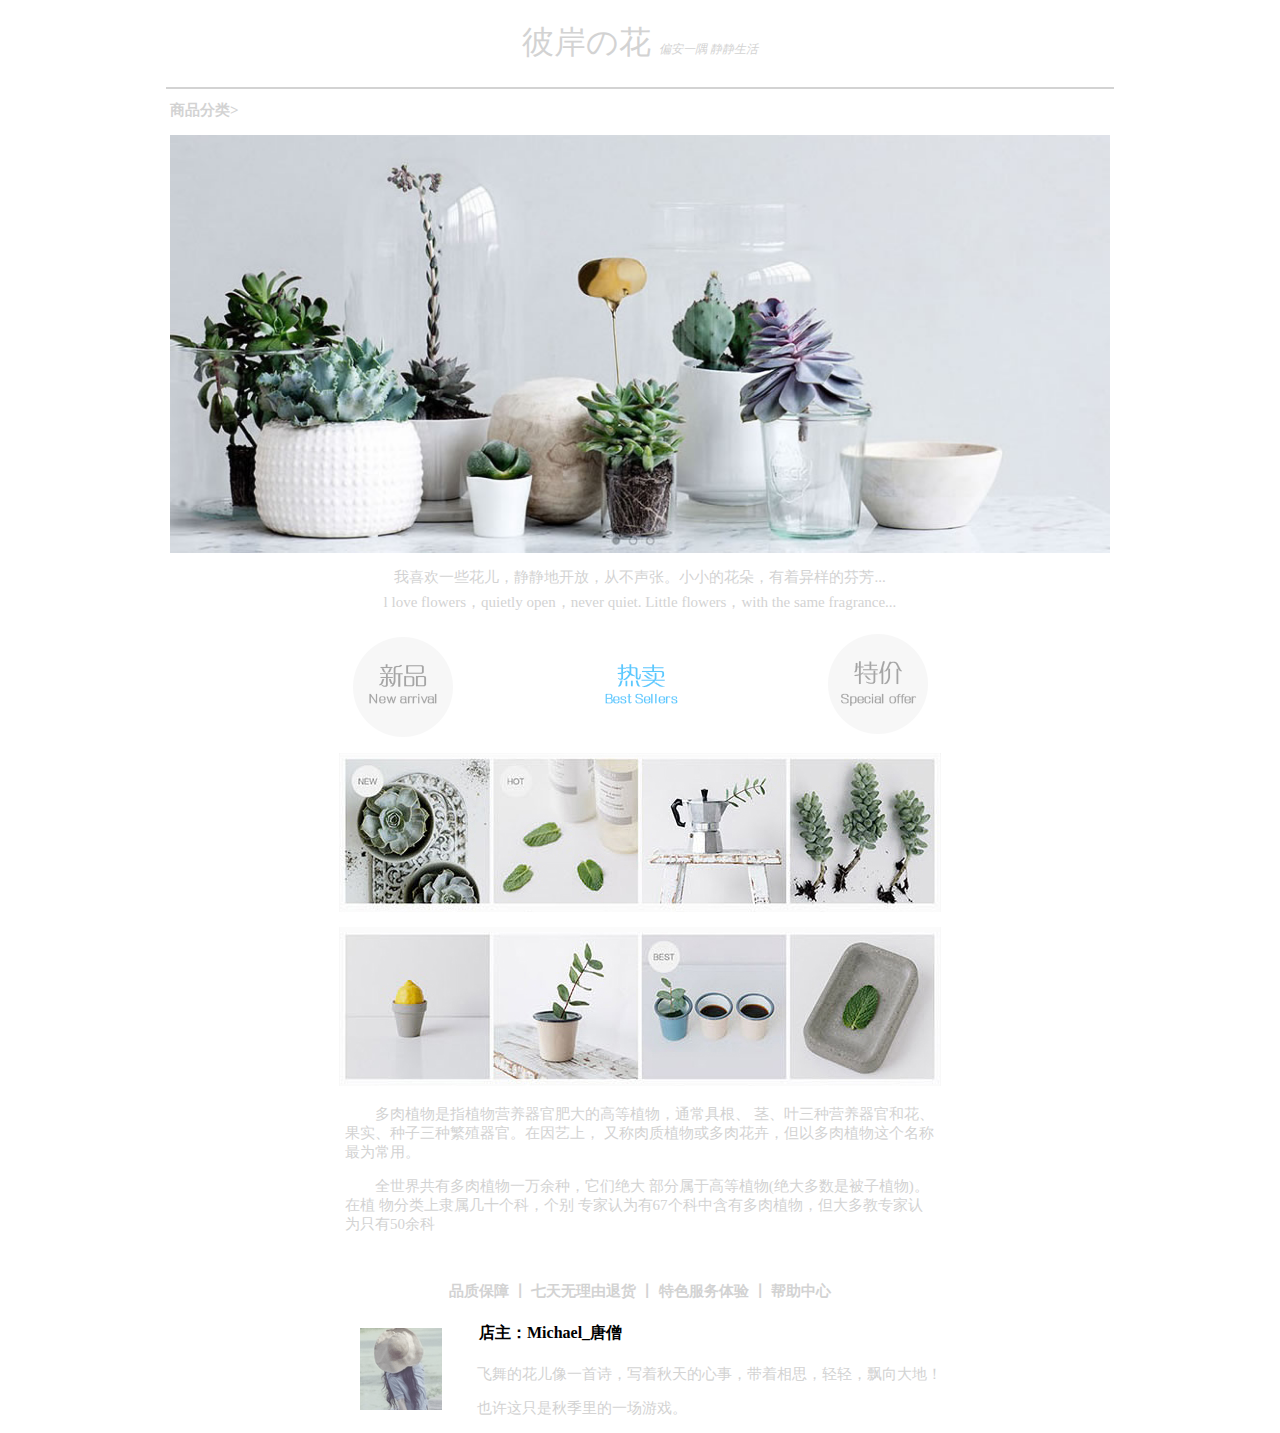
<file: WSHD/index.html>
<!DOCTYPE html>
<html>
	<head>
		<meta charset="utf-8" />
		<title>网上花店</title>
		<style>
			h2{font-family: 微软雅黑;
				text-align: left;
				color: #d3d3d3;
				font-size: 15px;
				position: ;
				padding-left: 4px;
			}
				
			
			p{
				font-family: 楷体;
				text-align: center;
				color: #d3d3d3;
				font-size: 15px;
			}
			#p1 p{
				font-family: 楷体;
				text-align: left;
				color: #d3d3d3;
				font-size: 15px;
				text-indent: 2em;
			}
			
			.chicun{
				width: 948px;
				margin: 0% auto;
			}
			.juzhong{
				text-align: center;
			}
			h1{
				font-weight: normal;
			}
			.em1{
				font-size:12px;
			}
			.hanggao{
				line-height: 10px;
			}
			h3{
				text-align: center;
				color:#d3d3d3;
				font-size: 15px;
				font-weight: bold;
			}
			
			
		</style>

	
	
	</head>
	<body>
					<div class="chicun">
				
				
				
		<div>
			<h1 style="text-align: center;color: #d3d3d3; ">彼岸の花 <em class="em1">偏安一隅 静静生活</em></h1>
		</div>
		<hr color="#d3d3d3" width="">
		
			<div>
				<h2 >商品分类></h2>
							
				<h3><img src="img/banner.jpg" alt=""  / width="940" ></h3>
			<p class="hanggao">我喜欢一些花儿，静静地开放，从不声张。小小的花朵，有着异样的芬芳...</p>
			<P class="hanggao">l love flowers，quietly open，never quiet. Little flowers，with the same fragrance...</P>	
			</div>
<!-- 新品、热卖、特价 标题图片 -->
		<div>
			<h3 style="margin-bottom: 0px;"><img src="img/bestseller1.png" alt="" / ="center" ></h3>
		</div>
		<!-- 各类植物介绍 -->
		<div>
			<h3 style="margin: 0px;"><img src="img/bestseller2.jpg" alt=""></h3>
		</div>
			<div style="width: 590px; margin:0 auto;" id="p1">
				<p>多肉植物是指植物营养器官肥大的高等植物，通常具根、
				茎、叶三种营养器官和花、果实、种子三种繁殖器官。在因艺上，
				又称肉质植物或多肉花卉，但以多肉植物这个名称最为常用。</p>
				<p>全世界共有多肉植物一万余种，它们绝大
				部分属于高等植物(绝大多数是被子植物)。在植
				物分类上隶属几十个科，个别
				专家认为有67个科中含有多肉植物，但大多教专家认为只有50余科</p>
			</div>
		<br>
				
		<div style="width: 620px; margin: auto;">
			<h3>品质保障&nbsp;丨&nbsp;七天无理由退货&nbsp;丨&nbsp;特色服务体验&nbsp;丨&nbsp;帮助中心</h3>
			<div>
		<img src="img/tuxiang.gif" alt="" align=left  style="margin-left: 25px;"> 
		<h4 style="text-indent: 2em;">店主：Michael_唐僧</h4>
		<p style="text-align: left;text-indent: 2em;">飞舞的花儿像一首诗，写着秋天的心事，带着相思，轻轻，飘向大地！</p>
		<p style="text-align: left;text-indent: 2em;">也许这只是秋季里的一场游戏。
		</div>
			</div>
				
		
			
			
			
		
			
					
						</div>
				
	</body>
</html>
</file>
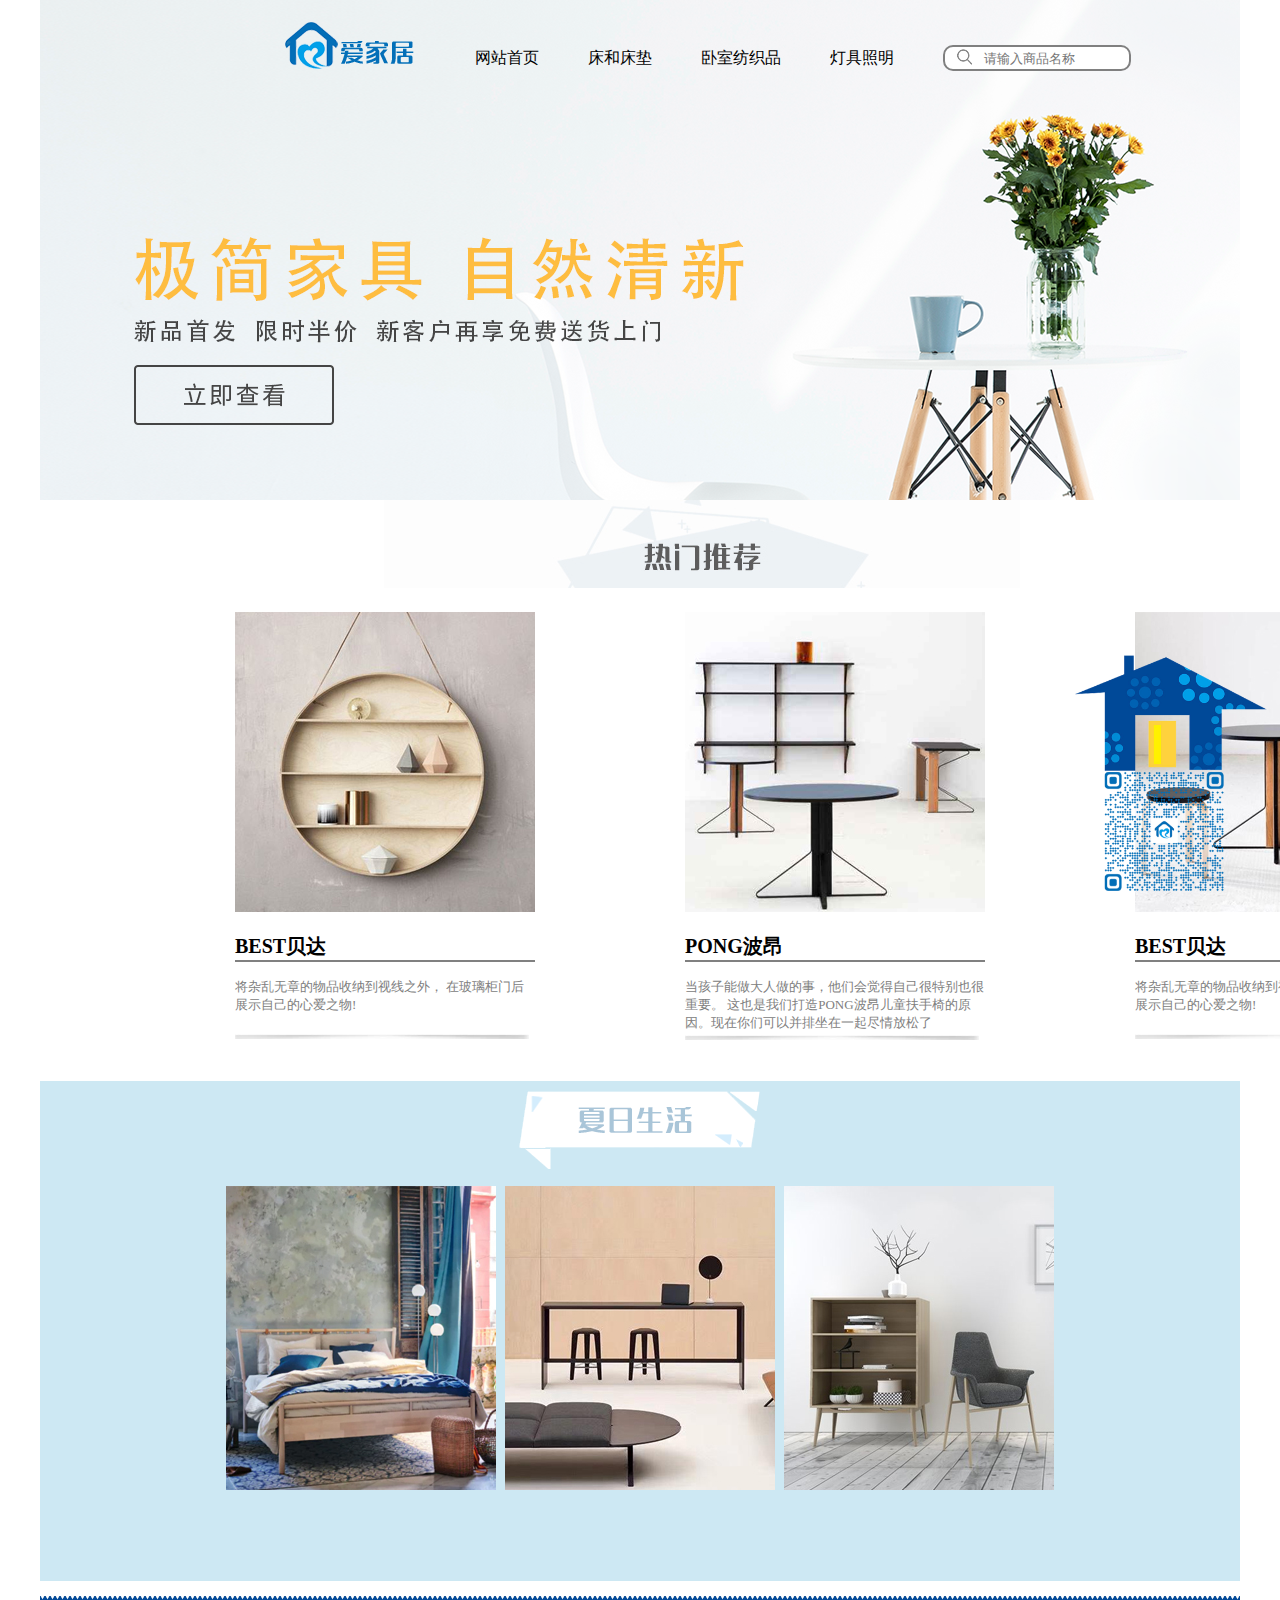
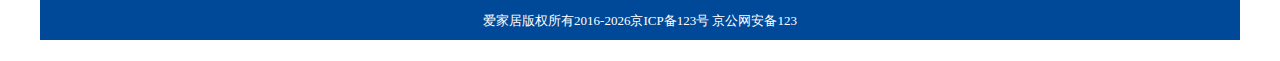
<file: aijiaju/aijiaju.html>
<!DOCTYPE html>
<html>
	<head>
		<meta charset="utf-8" />
		<title>爱家居(23恒威)</title>
		<style>
			html,body{margin: 0;}
			
			.div1{margin: 0 auto;
				/* width: 1600px; */

				
				
			}
			.div2{
				
				height: 500px;
				background-position: top;
				background-repeat: no-repeat;
				background-image: url(img/bg.png);
				
				
			}
			
			.div3{
				margin:0 auto auto 420px;
				
				padding: 45px 0 0 10px;
				height: 88px;
				width: 900px;
				
			}
			.div3 span{
						padding-left: 45px;
						clear: left;
				
			}
			.logo{position: absolute;
				top: 22px;	
				left: 285px;
				}
			input{height: 20px; /* 搜索框属性 */
					width: 180px;
				border: 2px solid #808080;
				border-radius: 10px;
				background-image: url(img/f.png);
				background-repeat: no-repeat;
				background-position: 12px 2px;
			}
			.div4{height: 10px
				width: 900px;
				margin: auto;
				
				
			}
			.zfudong{ ;
				display: flex;
				justify-content: space-around;
				width: 900px;
				}	
			.div5{position: relative;
				left: 235px;
				;
				
			}			
			.div6{position:relative;
					
					left:385px;
			}		
			.div7{position:relative;
			left: 535px;
			
			}
			h2{border-bottom:2px solid #808080 ;
				font-size: 20px;
			}
			p{font-size: 13px;
			color: #808080;
			}
			.div8{height: 500px;
				width: 1200px;
				margin: 25px auto auto auto;
				background-color: #cde8f3;
				
			}
			.div9{
				height: 50px;
				line-height: 50px;
				margin: 15px auto;
				text-align: center;
				width: 1200px;
				background-size: 5px;
				background-position: top;
				background-repeat: repeat-x;
				background-image: url(img/footer_bg.jpg);
				
			}
			.jianju{
				padding-right: 5px;
			}
			
		</style>
		
	</head>
	<body>
						<!-- 第一块区域 -->		
		<div class="div1">
			
			<div class="div2">
				
				<img src="img/logo.png" alt=""  class="logo" />
				<div class="div3"><span>网站首页</span>
				<span>床和床垫</span>				
				<span>卧室纺织品</span>				
				<span>灯具照明</span>
				<span style="color: #808080; ;"><input  type="text" placeholder="          请输入商品名称" style="rad" /></span>
				</div>
			</div>
			
			<!-- 第二块区域 -->
			<div class="div4">
				<img src="img/dongtai.jpg" alt="" style="padding-left:30%;padding-bottom: 20px;"/><!-- 热门推荐logo -->
					<div class="zfudong">
						<div  class="div5">
							<img src="img/news1.jpg" alt="" />
							<h2>BEST贝达</h2>
							<p>将杂乱无章的物品收纳到视线之外，
							在玻璃柜门后<br>展示自己的心爱之物!</p>
							<P><img src="img/yinying.jpg" alt="" /></P>
							
						</div><!-- 家具图片1 -->
						
						<div class="div6">
							<img src="img/news2.jpg" alt="" /><!-- 家具图片2 -->
							<h2>PONG波昂</h2>
							<p>当孩子能做大人做的事，他们会觉得自己很特别也很重要。
								这也是我们打造PONG波昂儿童扶手椅的原
								因。现在你们可以并排坐在一起尽情放松了</p>
							<P style="position: absolute;top: 403px;"><img src="img/yinying.jpg" alt="" /></P>
							
						</div>
		
						<div class="div7">
						<img src="img/news3.jpg" alt="" /><!-- 家具图片3 -->
						<h2>BEST贝达</h2>
						<p>将杂乱无章的物品收纳到视线之外，
						在玻璃柜门后<br>展示自己的心爱之物!</p>
						<P><img src="img/yinying.jpg" alt="" ;" /></P>
						</div>
						
					</div>
					
					<div class="div8" " style="text-align: center; margin-bottom: 15px;">
						<p><img src="img/shenghuo.png" alt=""  /></p>
						<img src="img/img1.jpg" alt=""  class="jianju"/>
						<img src="img/img2.jpg" alt="" class="jianju" />
						<img src="img/img3.jpg" alt="" />
						<img src="img/erweima.png" alt=""  left/ style="width: 15%; height: auto; position: fixed; right: 1%; bottom: 1%;">
					</div>
							<div class="div9">
							<p style="color: #fff">爱家居版权所有2016-2026京ICP备123号 京公网安备123</p>
							</div>
			</div>		
			<!-- 第三模块 -->
			
			
		</div>
		
		
	</body>
</html>
</file>
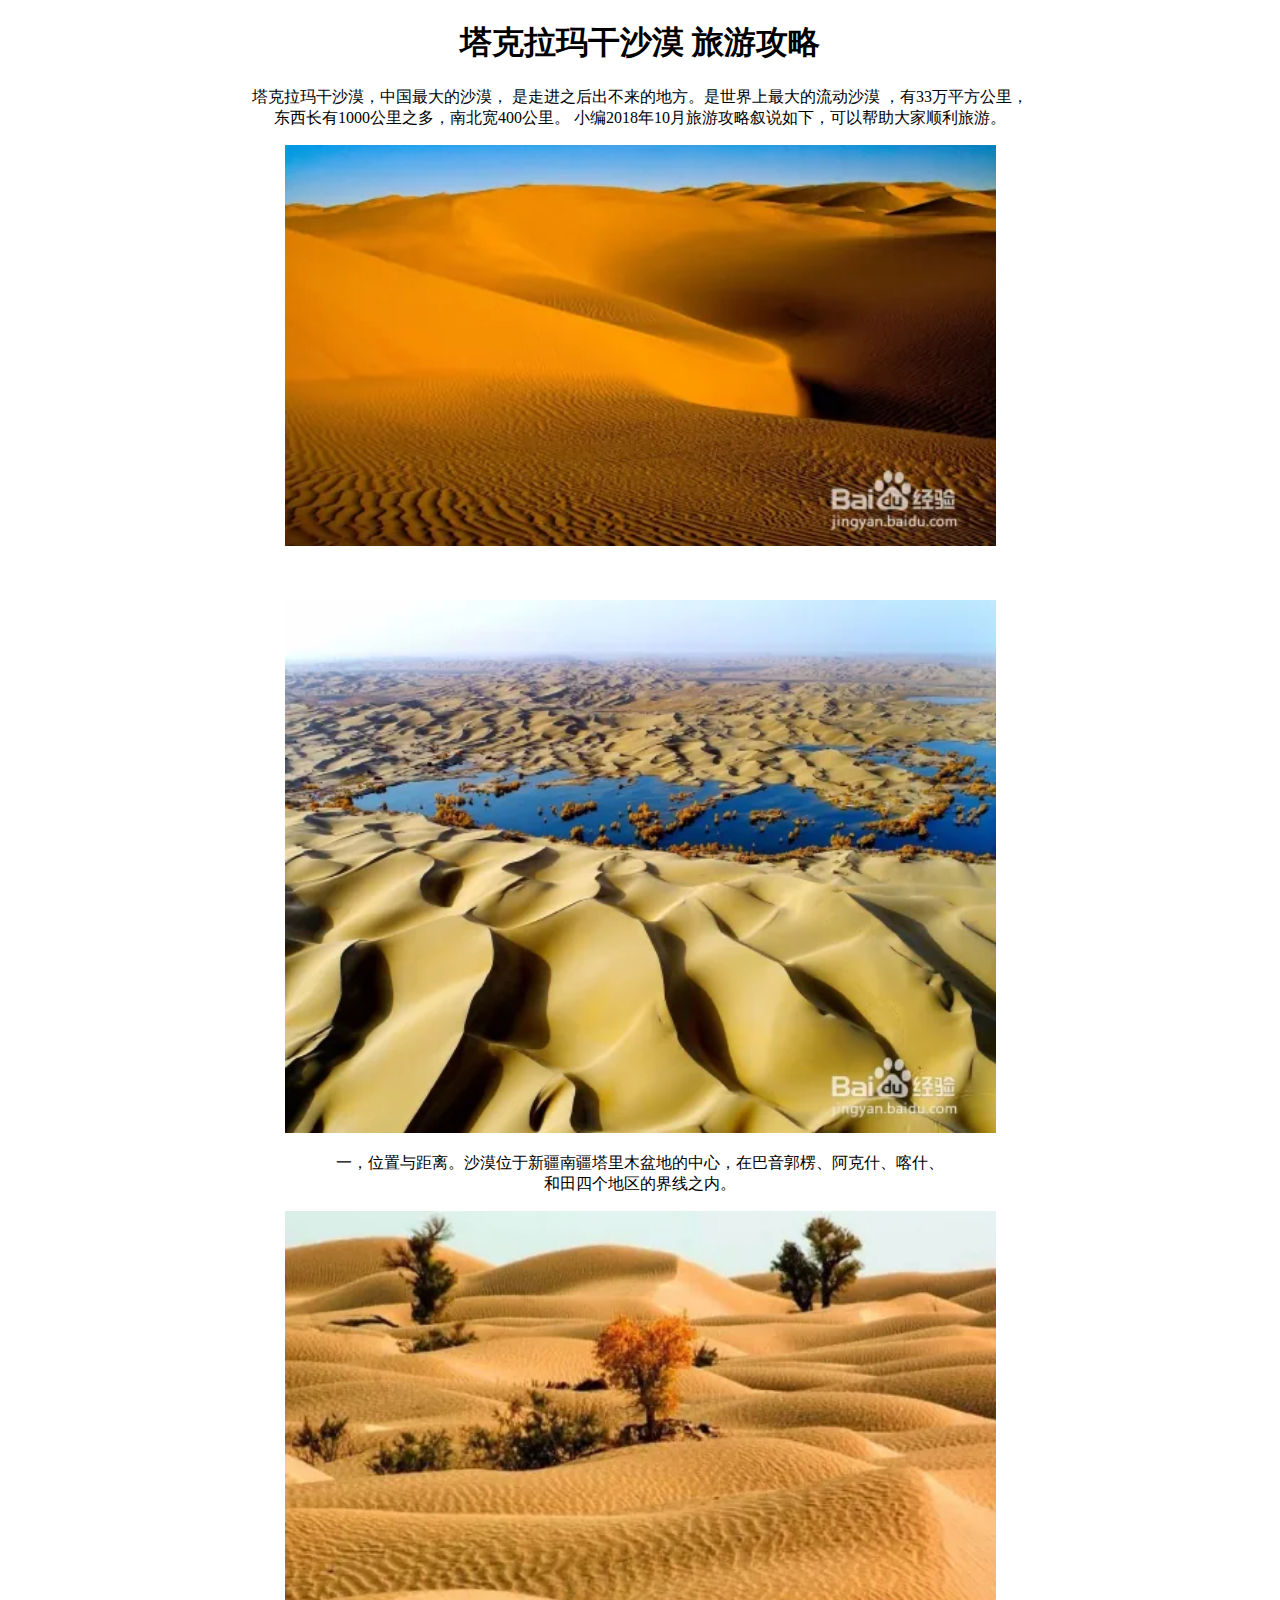
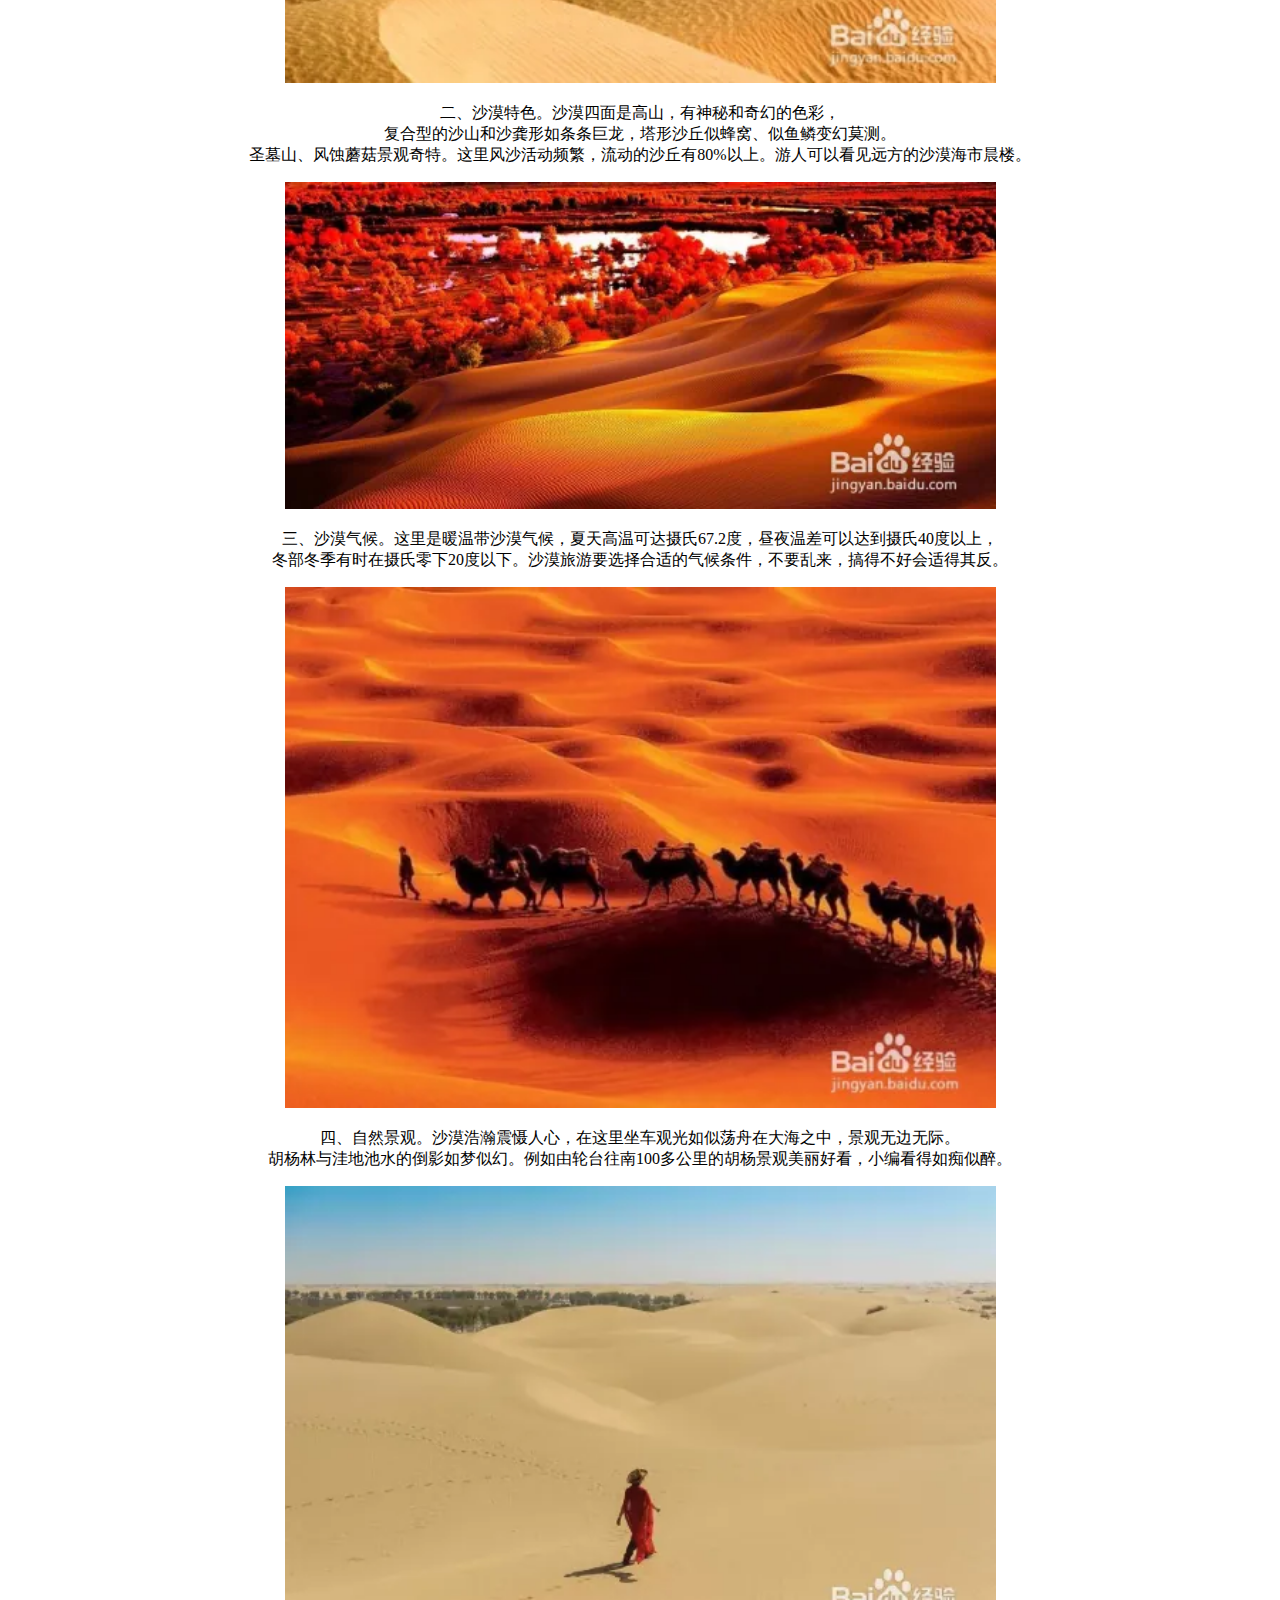
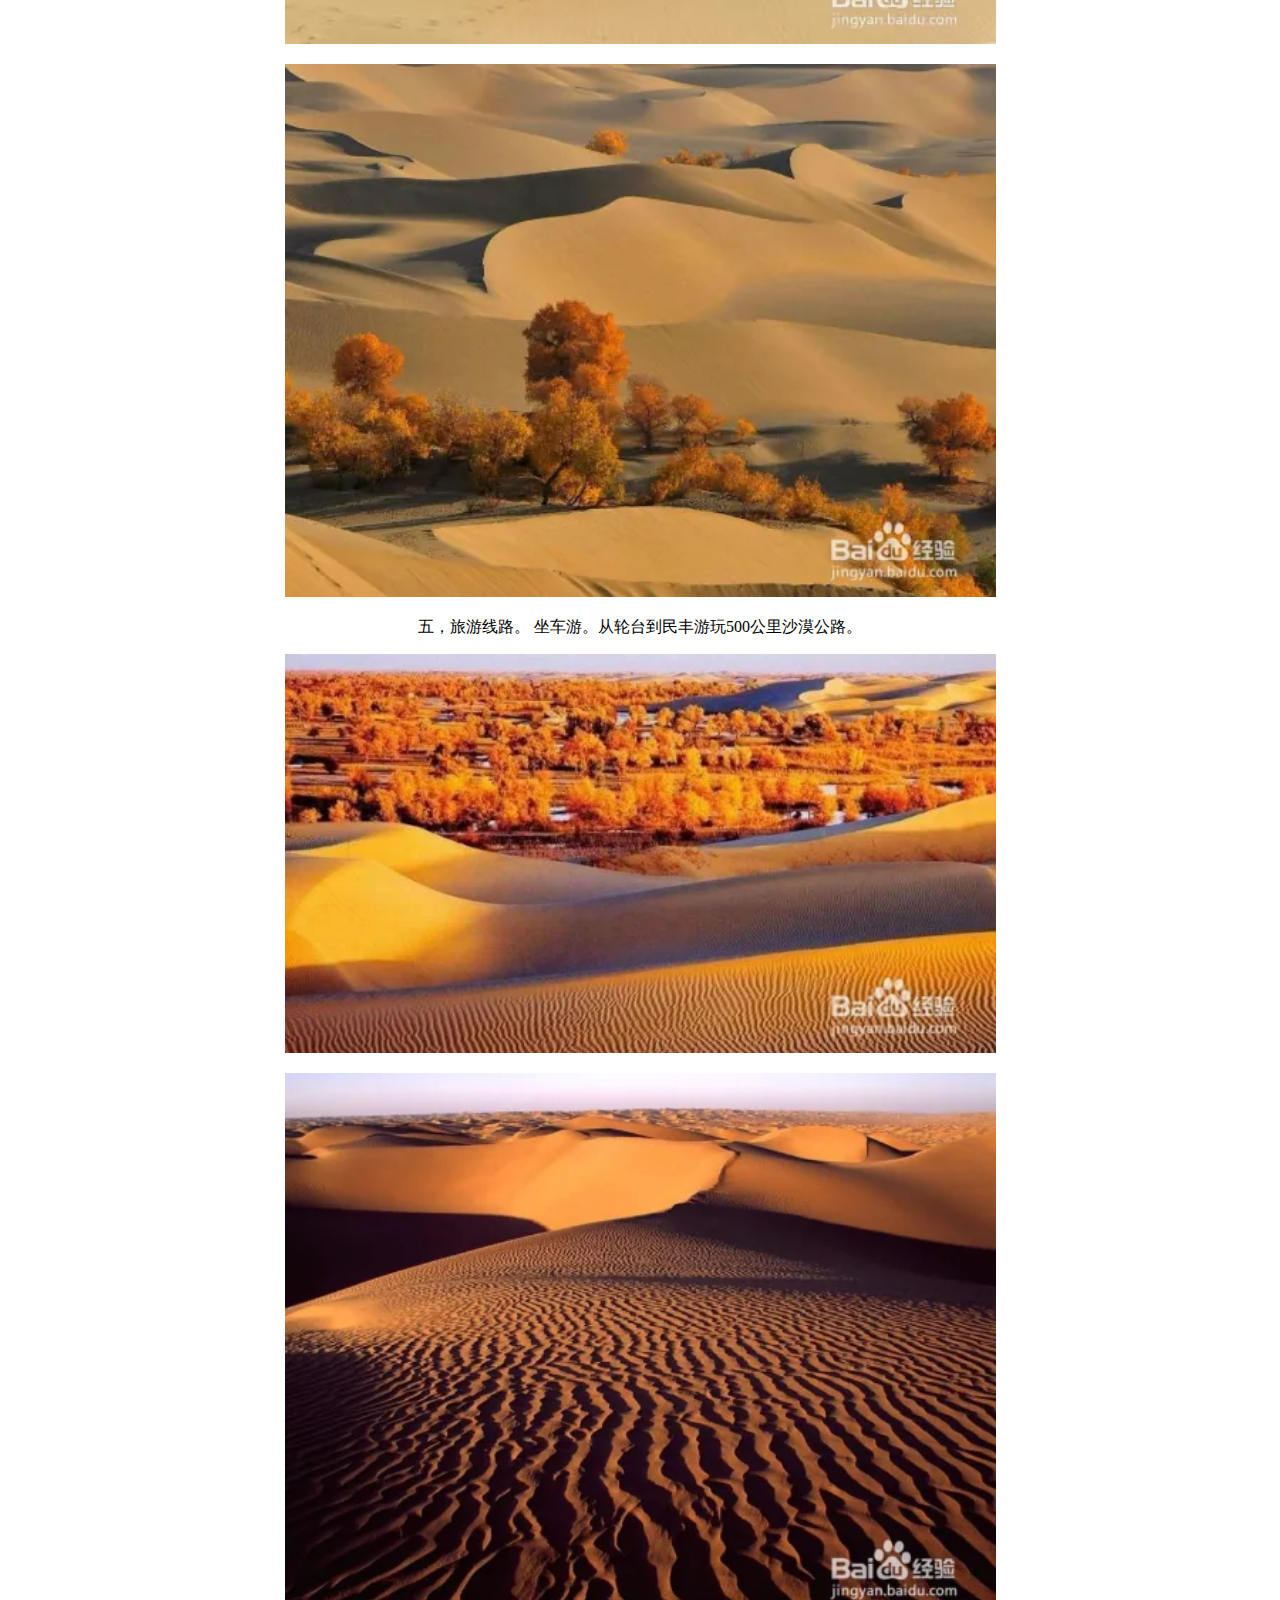
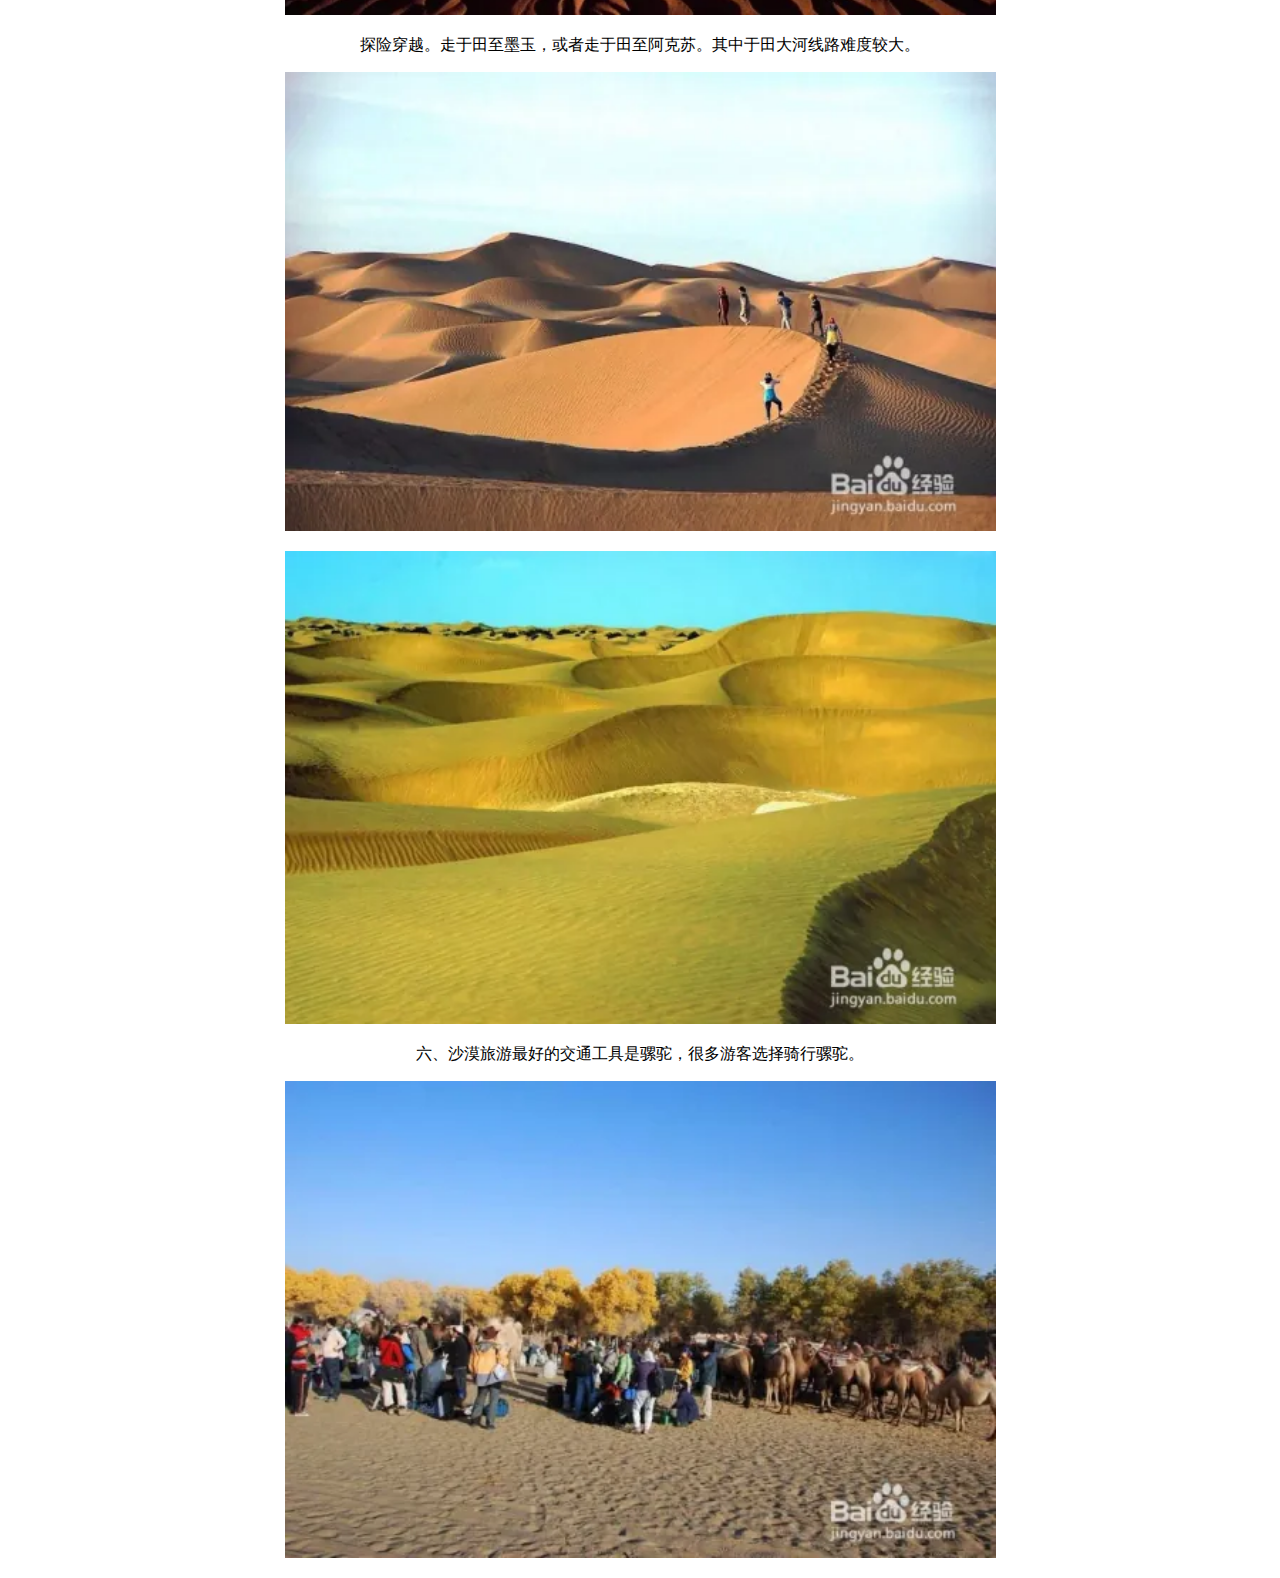
<file: bokebzjj/gonglue.html>
<!DOCTYPE html>
<html lang="zh">
<head>
	<meta charset="UTF-8"/>
	<title>攻略</title>
	<style>
		p {
			text-align: center;
		}
	</style>
</head>
<body>
<div  style="width:; margin:0 auto">
	<font style="text-align: center;">
		<h1>塔克拉玛干沙漠 旅游攻略</h1>
	</font>
	<p align="center">塔克拉玛干沙漠，中国最大的沙漠，
	是走进之后出不来的地方。是世界上最大的流动沙漠
	，有33万平方公里，<br>东西长有1000公里之多，南北宽400公里。
	小编2018年10月旅游攻略叙说如下，可以帮助大家顺利旅游。</p>
	<p><img src="img/攻略素材1.png" alt="" width="711px"></p>
	<br>
<p><img src="img/攻略素材2.png" alt="" width="711px"></p>

<p>一，位置与距离。沙漠位于新疆南疆塔里木盆地的中心，在巴音郭楞、阿克什、喀什、<br>和田四个地区的界线之内。</p>

<p ><img src="img/攻略素材3.png" alt="" width="711px"></p>

<p>二、沙漠特色。沙漠四面是高山，有神秘和奇幻的色彩，<br>复合型的沙山和沙龚形如条条巨龙，塔形沙丘似蜂窝、似鱼鳞变幻莫测。<br>圣墓山、风蚀蘑菇景观奇特。这里风沙活动频繁，流动的沙丘有80%以上。游人可以看见远方的沙漠海市晨楼。</p>
<p><img src="img/攻略素材4.png" alt="" width="711px"></p>
<p>三、沙漠气候。这里是暖温带沙漠气候，夏天高温可达摄氏67.2度，昼夜温差可以达到摄氏40度以上，<br>冬部冬季有时在摄氏零下20度以下。沙漠旅游要选择合适的气候条件，不要乱来，搞得不好会适得其反。</p>

<p ><img src="img/攻略素材5.png" alt="" width="711px"></p>
<p>四、自然景观。沙漠浩瀚震慑人心，在这里坐车观光如似荡舟在大海之中，景观无边无际。<br>胡杨林与洼地池水的倒影如梦似幻。例如由轮台往南100多公里的胡杨景观美丽好看，小编看得如痴似醉。</p>
<p ><img src="img/攻略素材6.png" alt="" width="711px"></p>
<p ><img src="img/攻略素材7.png" alt="" width="711px"></p>
<p>五，旅游线路。
坐车游。从轮台到民丰游玩500公里沙漠公路。</p>
<p ><img src="img/攻略素材8.png" alt="" width="711px"></p>
<p ><img src="img/攻略素材9.png" alt="" width="711px"></p>
<p>探险穿越。走于田至墨玉，或者走于田至阿克苏。其中于田大河线路难度较大。</p>
<p ><img src="img/攻略素材10.png" alt="" width="711px"></p>
<p ><img src="img/攻略素材11.png" alt="" width="711px"></p>
<p>六、沙漠旅游最好的交通工具是骡驼，很多游客选择骑行骡驼。</p>
<p ><img src="img/攻略素材12.png" alt="" width="711px"></p>
</div>


</body>



</html>
</file>
